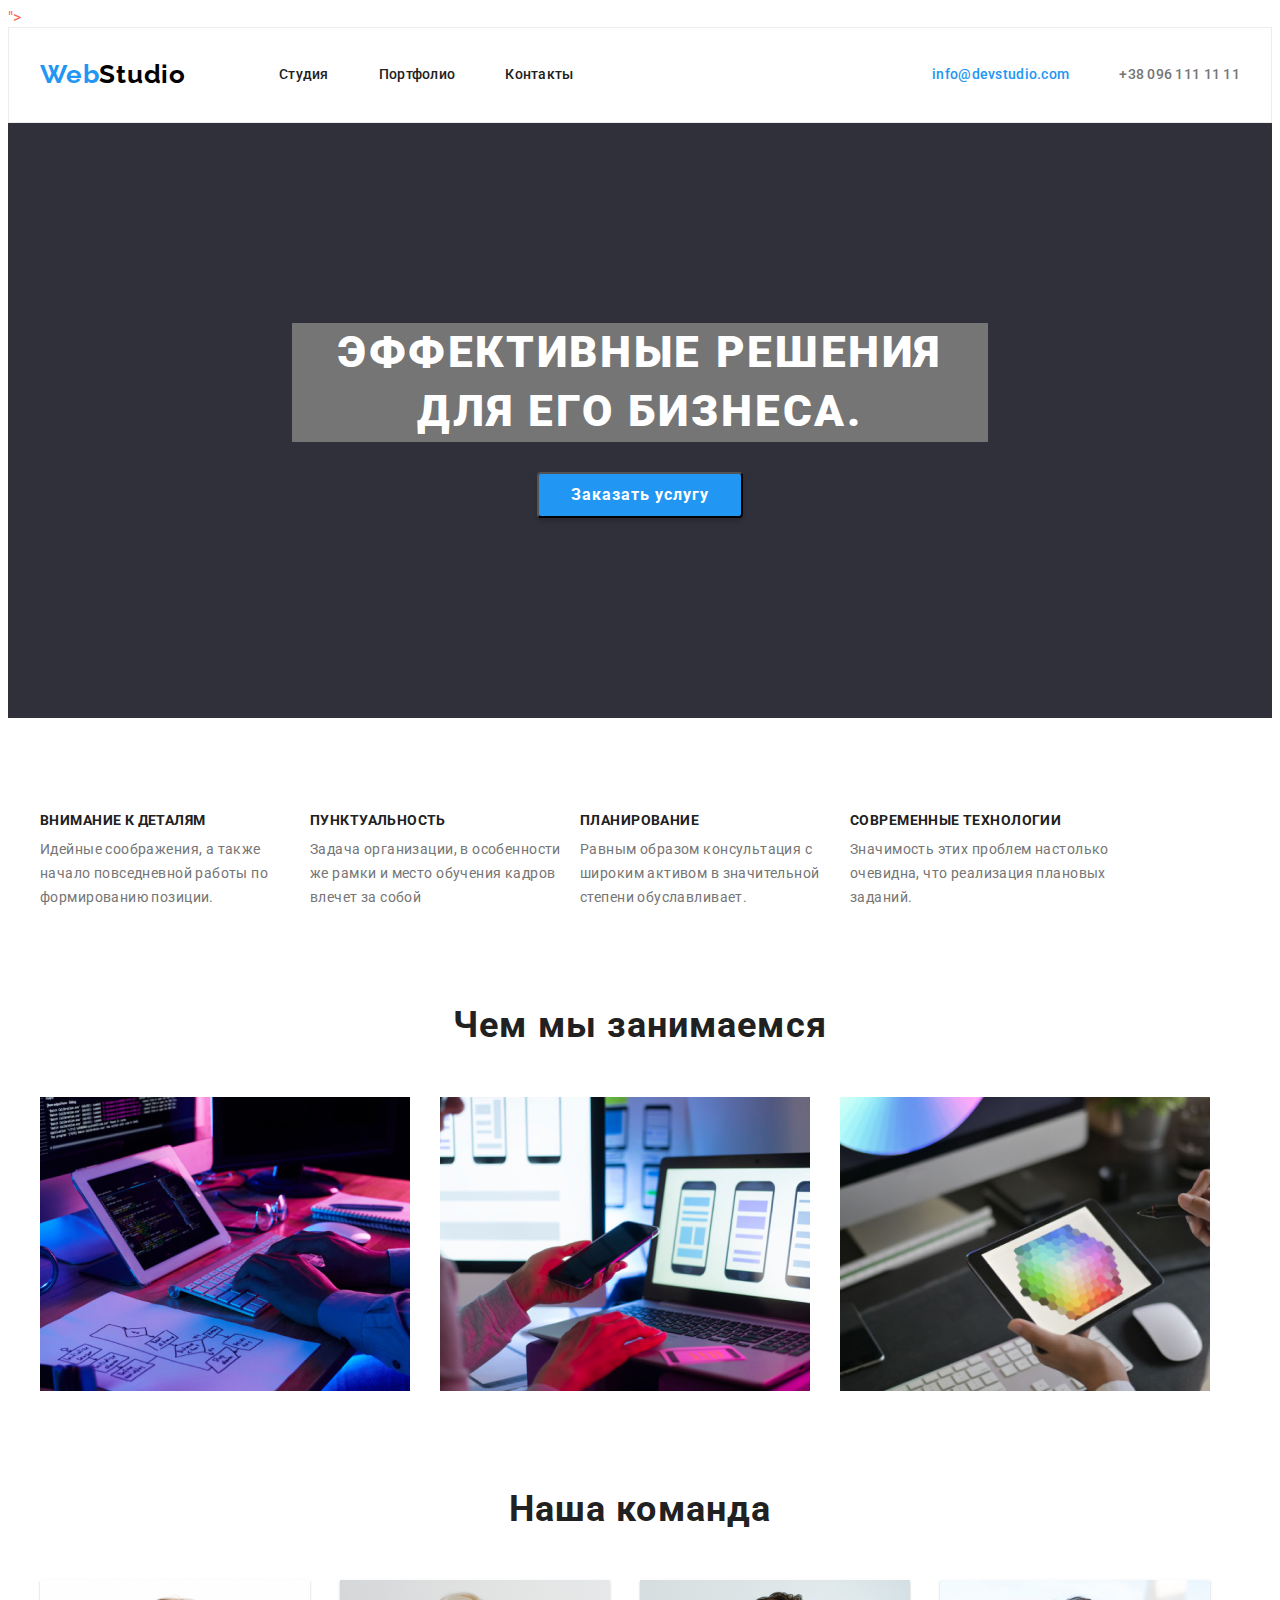
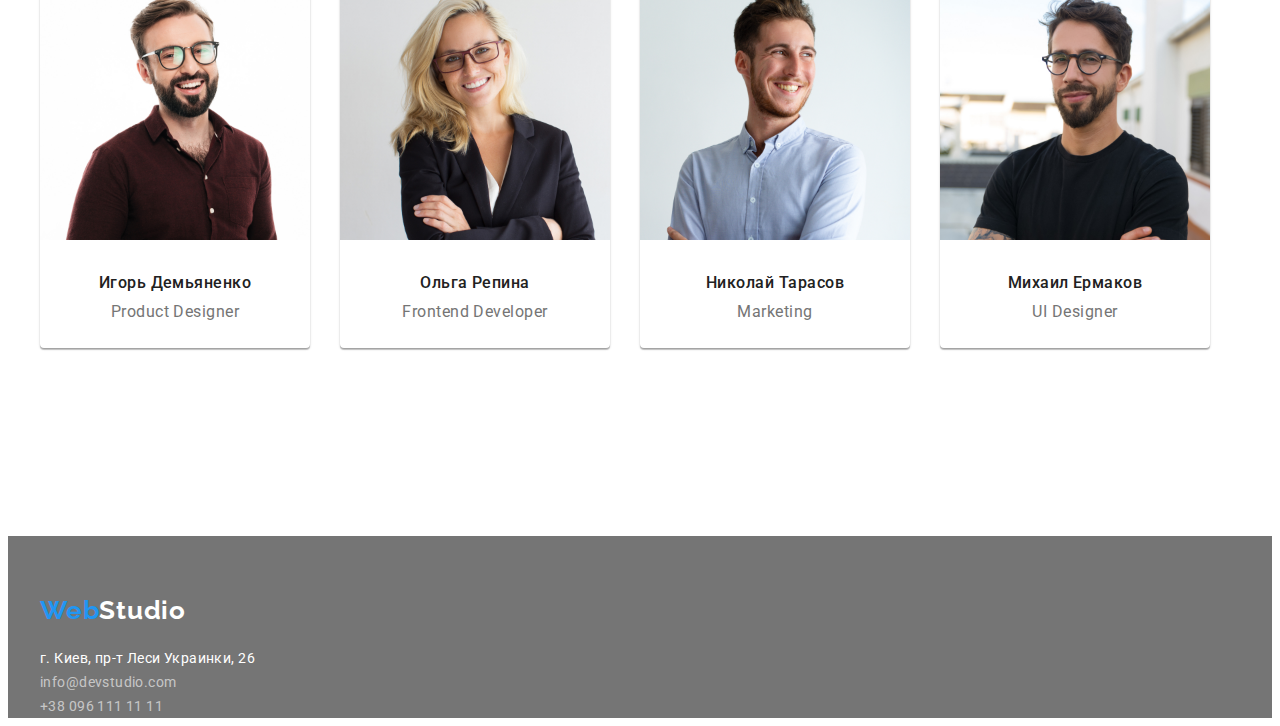
<file: index.html>
<!DOCTYPE html>
<html lang="en">

<head>
    <meta charset="UTF-8">
    <meta http-equiv="X-UA-Compatible" content="IE=edge">
    <meta name="viewport" content="width=, initial-scale=1.0">
    <title>Document</title>
    <link rel="stylesheet" href="https://cdnjs.cloudflare.com/ajax/libs/modern-normalize/1.1.0/modern-normalize.min.css" integrity="sha512-wpPYUAdjBVSE4KJnH1VR1HeZfpl1ub8YT/NKx4PuQ5NmX2tKuGu6U/JRp5y+Y8XG2tV+wKQpNHVUX03MfMFn9Q==" crossorigin="anonymous" referrerpolicy="no-referrer" />">
    <style>
        a {
            text-decoration: none;
        }
    </style>
    <link rel="preconnect" href="https://fonts.googleapis.com">
    <link rel="preconnect" href="https://fonts.gstatic.com" crossorigin>
    <link
        href="https://fonts.googleapis.com/css2?family=Raleway:wght@700&family=Roboto:wght@400;500;700;900&display=swap"
        rel="stylesheet">
    <link rel="stylesheet" href="./css/styles.css">

</head>

<body>
    <!-- шапка сайта -->
    <header class="header">
        <div class="container header-con">
            <nav class="header-nav">
                <a href="/" class="header-logo"><span class="header-logo-web">Web</span><span
                        class="header-logo-studio">Studio</span></a>

                <ul class="header-list list">
                    <li class="header-item"><a href="./index.html" class="header-link link">Студия</a></li>
                    <li class="header-item"><a href="./portfolio.html" class="header-link link">Портфолио</a></li>
                    <li class="header-item"><a href="./contacts.html" class="header-link link">Контакты</a></li>
                </ul>
            </nav>

            <ul class="contact-info list">
            <li class="item-contact"><a href="mailto:info@devstudio.com" class="header-mail">info@devstudio.com</a></li>
            <li class="item"><a href="tel:+380961111111" class="header-tel">+38 096 111 11 11</a></li>
            </ul>
        </div>
    </header>
    
    <main>
        <!-- Герой -->
        <section class="hero">
            <div class="container">
                <h1 class="hero-text">Эффективные решения для eго бизнеса.</h1>
                <button type="button" class="hero-btn">Заказать услугу</button>
            </div>
        </section>

        <section class="about">
            <div class="container">
                <ul class="about-list list">
                    <li style="width:270px;" class="about-item">
                        <h3 class="about-title">Внимание к деталям</h3>
                        <p class="about-text">Идейные соображения, а также начало повседневной работы по формированию
                            позиции.
                        </p>
                    </li>
                    <li style="width:270px;" class="about-item">
                        <h3 class="about-title">Пунктуальность</h3>
                        <p class="about-text">
                            Задача организации, в особенности же рамки и место обучения кадров влечет за собой
                        </p>
                    </li>
                    <li style="width:270px;" class="about-item">
                        <h3 class="about-title">Планирование</h3>
                        <p class="about-text">
                            Равным образом консультация с широким активом в значительной степени обуславливает.
                        </p>
                    </li>
                    <li style="width:270px;" class="about-item">
                        <h3 class="about-title">Современные технологии</h3>
                        <p class="about-text">
                            Значимость этих проблем настолько очевидна, что реализация плановых заданий.
                        </p>
                    </li>
                </ul>
            </div>
        </section>


        <section class="details">
            <h2 class="details-title">Чем мы занимаемся</h2>
            <div class="container">
                <ul class="detail-list list">
                    <li class="detail-element">
                        <img src="./images/box1.jpg" width="370" alt="программрование">
                    </li>
                    <li class="detail-element">
                        <img src="./images/box2.jpg" width="370" alt="адаптивная верстка">
                    </li>
                    <li class="detail-element">
                        <img src="./images/box3.jpg" width="370" alt="дизайн">
                    </li>
                </ul>
            </div>
        </section>

        <section class="team">
            <h2 class="team-pre-title">Наша команда</h2>
            <div class="container">
                <ul class="team-list list">
                    <li class="team-item">
                        <img src="./images/img.jpg" width="270" alt="Игорь Демьяненко">
                        <h3 class="team-title">Игорь Демьяненко</h3>
                        <p class="team-text">Product Designer</p>
                    </li>
                    <li class="team-item">
                        <img src="./images/img(1).jpg" width="270" alt="Ольга Репина">
                        <h3 class="team-title">Ольга Репина</h3>
                        <p class="team-text">Frontend Developer</p>
                    </li>
                    <li class="team-item">
                        <img src="./images/img(2).jpg" width="270" alt="Николай Тарасов">
                        <h3 class="team-title">Николай Тарасов</h3>
                        <p class="team-text">Marketing</p>
                    </li>
                    <li class="team-item">
                        <img src="./images/img(3).jpg" width="270" alt="Михаил Ермаков">
                        <h3 class="team-title">Михаил Ермаков</h3>
                        <p class="team-text">UI Designer</p>
                    </li>
                </ul>
            </div>
        </section>
    </main>

    <footer class="footer">
       
<div class="container">
    <a href="/" class="footer-logo"><span class="footer-logo-web">Web</span><span
            class="footer-logo-studio">Studio</span></a>
    <ul class="footer-list list">
        <address class="footer-address">
            г. Киев, пр-т Леси Украинки, 26
    </address>
        <address class="footer-address">
        <li class="footer-item"><a href="mailto:info@devstudio.com"
                class="footer-link">info@devstudio.com</a>
            </li>
            <li class="footer-item"><a href="tel:+380961111111" class="footer-link">+38 096 111 11 11</a></li>
    </ul>

    </address>
</div>
       
       </footer>

</body>
</file>
<file: css/styles.css>
p,
h1,
h2,
h3,
h4,
h5,
h6 {
    margin: 0;
}

ul,
ol {
    margin: 0;
    padding-left: 0;
}

body {
    font-family: "Roboto", sans-serif;
}

* {
    color: tomato;
}



.list {
    list-style: none;
}

.link {
    text-decoration: none;
}
.container {
    width: 1200px;
    padding-left: 15px;
    padding-right: 15px;
    margin: 0 auto;
}

/* --HEADER-- */

.header {
    background-color: var(--wight-text);
    border: 1px solid #ececec;
    font-weight: 500;
    font-size: 14px;
    line-height: 1.14;

}

.header-con {
    display: flex;
    align-items: center;
}

.header-logo {
    font-family: 'Raleway';
    font-style: normal;
    font-weight: 700;
    font-size: 26px;
    line-height: 1.14;
    letter-spacing: 0.03em;
    color: #2196F3;
    text-decoration: none;
    padding: 32px 0;
    margin-top: 0;
    margin-bottom: 0;
    margin-right: 93px;
}

 
.header-logo-web {
    color: #2196F3;
}

.header-logo-studio {
    color: #000000;
}

.header-nav {
        display: flex;
        margin-right: 0;
        margin-left: 0;
        text-align: center;
        margin-bottom: 0;
        align-items: center;
}

.header-list {
    list-style: none;
    display: flex;
    padding: 0;
}

.header-link {
    font-weight: 500;
    font-size: 14px;
    line-height: 1.12;
    letter-spacing: 0.02em;
    color: #212121;
    text-decoration: none;
    display: block;
    padding: 32px 0;
    margin-right: 50px;
}





.contact-info {
    list-style: none;
    display: flex;
    margin-top: 0;
    margin-bottom: 0;
    margin-left: auto;
 
}

.item-contact {

} 

.header-mail {
    font-family: 'Roboto';
    font-weight: 500;
    font-size: 14px;
    line-height: 1.12;
    letter-spacing: 0.02em;
    color: #2196F3;
    margin: 0 50px 0 0;
}

.header-tel {
    font-family: 'Roboto';
    font-weight: 500;
    font-size: 14px;
    line-height: 1.12;
    letter-spacing: 0.02em;
    color: #757575;
    margin: 0;

}

.header-list {
    color: #212121;
    list-style: none;
    display: flex;
    margin: 0;
    padding-left: 0;
}


.header-link:hover,
.header-link:focus {
    color: #2196F3
}

/* --HERO-- */


.hero {
    text-align: center;
    background-color: #2F303A;
    padding-top: 200px;
    padding-bottom: 200px;
    text-align: center;
    
}

.hero-text {
    display: block;
    margin-top: 0;
    margin-bottom: 30;
    margin-left: auto;
    margin-right: auto;
    max-width: 696px;
    font-weight: 900;
    font-size: 44px;
    line-height: 1.36;
    letter-spacing: 0.06em;
    text-transform: uppercase;
    color: #FFFFFF;
    background-color: #757575;
}

.hero-btn {
    border-radius: 4px;
    font-family: 'Roboto';
    font-style: normal;
    font-weight: 700;
    font-size: 16px;
    line-height: 1.33;
    display: inline-block;
    align-items: center;
    text-align: center;
    letter-spacing: 0.06em;
    color: #FFFFFF;
    padding: 10px 32px;
    box-shadow: 0px 4px 4px 0 rgba(0, 0, 0, 0.15);
    cursor: pointer;
    background-color: #2196F3;
    margin-top: 30px;
}

.hero-btn:hover,
.hero-btn:focus {
    background-color: #2196F3 color: #fffff
}

/* --ABOUT-- */
.about {
    padding-top: 94px;
}



.about-list {
    display: flex;
    flex-wrap: wrap;
}

.list {}

.about-lis .about-item {
    width: 270px;
    margin-right: 30px;
}

.about-title {
    font-weight: 700;
    font-size: 14px;
    line-height: 1.2;
    letter-spacing: 0.03em;
    text-transform: uppercase;
    color: #212121;
    text-align: left;
    padding-bottom: 10px;

}

.about-text {
    Font family: Roboto Font style: Regular font-weight: 400;
    font-size: 14px;
    line-height: 1.71;
    letter-spacing: 0.03em;
    align-items: center;
    text-align: left;
    color: #757575;
}

/* --DETAILS-- */
.details {
    margin-top: 94px;
}

.details-title {
    font-weight: 700;
    font-size: 36px;
    line-height: 1.2;
    text-align: center;
    letter-spacing: 0.03em;
    color: #212121;
    padding-bottom: 50px;
}

.detail-list {
    display: flex;
    flex-wrap: wrap;
    margin: 0;
    padding-left: 0;
}

.detail-element {
    width: 370px;
    margin-right: 30px;
}

.detail-element:nth-child(3) {
    margin-right: 0;
}


/* --TEAM-- */

.team {
    padding-top: 94px;
    padding-bottom: 94px;
}



.team-pre-title {
    font-weight: 700;
    font-size: 36px;
    line-height: 1.14;
    text-align: center;
    letter-spacing: 0.03em;
    color: #212121;
    padding-bottom: 50px;
}

.team-list {
    display: flex;
    flex-direction: row;
        margin: 0;
        padding-left: 0;
}

.team-item {
    width: 270px;
    height: 368px;
    margin-right: 30px;
    background: #FFFFFF;
        box-shadow: 0px 1px 3px rgba(0, 0, 0, 0.12), 0px 1px 1px rgba(0, 0, 0, 0.14), 0px 2px 1px rgba(0, 0, 0, 0.2);
        border-radius: 0px 0px 4px 4px;
}

.list {}

.team-title {
    font-weight: 500;
    font-size: 16px;
    line-height: 1.14;
    letter-spacing: 0.03em;
    text-align: center;
    color: #212121;
    padding-top: 30px;
}

.team-text {
    font-weight: 400;
    font-size: 16px;
    line-height: 1.14;
    letter-spacing: 0.03em;
    text-align: center;
    color: #757575;
    padding-top: 10px;
}

/* --FOOTER-- */
.footer {
    background-color: #757575;
    margin-top: 94px;
}

.footer-logo {
    font-family: 'Raleway';
    font-style: normal;
    font-weight: 700;
    font-size: 26px;
    line-height: 1.14;
    letter-spacing: 0.03em;
    display: block;
    text-decoration: none;
    padding-top: 60px;
}

.footer-logo-web {
    color: #2196F3;
}

.footer-logo-studio {
    color: #FFFFFF;
}


.footer-list {
    text-decoration: none;
    display: block;
    align-items: left;
    text-align: left;
    padding-left: 0;
    padding-top: 20px;

}

.list {}

.footer-item {}

.footer-address {
    font-family: 'Roboto';
    font-style: normal;
    font-weight: 400;
    font-size: 14px;
    line-height: 24px;
    /* or 171% */

    letter-spacing: 0.03em;

    color: #FFFFFF;
}


.footer-link {
    font-family: 'Roboto';
    font-style: normal;
    font-weight: 400;
    font-size: 14px;
    line-height: 24px;
    /* or 171% */

    letter-spacing: 0.03em;

    color: rgba(255, 255, 255, 0.6);
}

/* ---MAIN--- */
.main {
    margin-top: 94px;
}

.container-main {
    width: 1230px;
    padding-left: 15px;
    padding-right: 15px;
    margin-left: auto;
    margin-right: auto;
}

.main-btn {
    display: flex;
    flex-wrap: wrap;
    margin-bottom: 50px;
    justify-content: center;

}

.main-list {
    display: flex;
    flex-wrap: wrap;
    margin-right: auto;
    margin-left: auto;

}


.item-btn {
    font-family: 'Roboto';
    font-style: normal;
    font-weight: 500;
    font-size: 16px;
    line-height: 1.6;
    text-align: center;
    align-items: center;
    letter-spacing: 0.03em;
    color: rgba(33, 33, 33, 1);
    background-color: rgba(245, 244, 250, 1);
    border-radius: 4px;
    padding: 6px 22px;
    margin-right: 8px;
}

.item-btn:hover,
.item-btn:focus {
    opacity: 8;
    cursor: pointer;
    font-family: 'Roboto';
    font-style: normal;
    font-weight: 500;
    font-size: 16px;
    line-height: 1.6;
    text-align: center;
    align-items: center;
    letter-spacing: 0.03em;
    color: rgba(33, 33, 33, 1);
    background-color: rgba(245, 244, 250, 1);
    border-radius: 4px;
}


.apps {
    padding-top: 94px;
}

.container-apps {
    width: 1230px;
    padding-left: 15px;
    padding-right: 15px;
    margin-left: auto;
    margin-right: auto;
}

.apps-list {
   display: flex;
   flex-wrap: wrap;
   gap: 30px;
   padding: 0;
   margin: 0;

}

.apps-list {
    flex-basis: calc((100% - 2*30px)/3);
    
}


.list {}

.apps-item {
    width: 370px; 
    height: 404px;
    background: #FFFFFF;
        border: 1px solid #EEEEEE;
}

.apps-title {
    font-weight: 700;
    font-size: 18px;
    line-height: 1.14;
    letter-spacing: 0.06em;
    color: #212121;
    padding-top: 20px;
}

.apps-text {
    font-weight: 400;
    font-size: 16px;
    line-height: 1.14;
    letter-spacing: 0.03em;
    color: #757575;
    padding-top: 4px;
}
</file>
